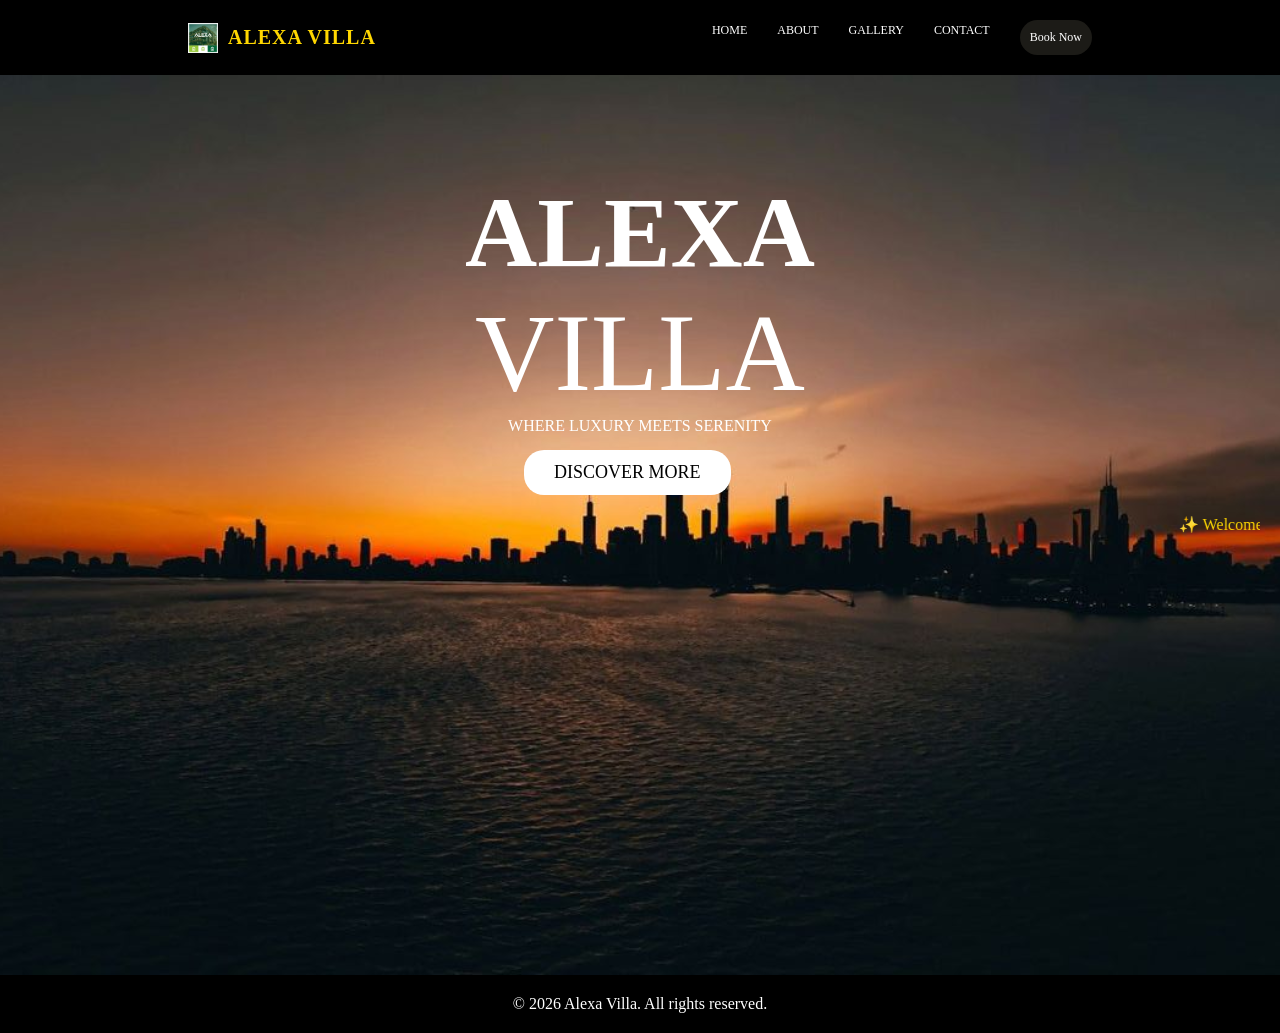
<file: alexa-villa/index.html>
<!DOCTYPE html>
<html lang="en">
<head>
    <meta charset="UTF-8">
    <meta name="viewport" content="width=device-width, initial-scale=1.0">
    <title>Document</title>
    <link rel="stylesheet" href="./style.css">
</head>
<body>
   <nav class="child1">
     <div>
         <img src="./image/Alexa.jpeg" alt="" width="30">
           <h1>ALEXA VILLA</h1>
     </div>
    <ul>
            <li><a href="index.html">HOME</a></li>
            <li><a href="about.html">ABOUT</a></li>
            <!-- <li><a href="villa.html">VILLA</a></li> -->
            <li><a href="gallery.html">GALLERY</a></li>
            <!-- <li><a href="experience.html">EXPERIENCE</a></li> -->
            <li><a href="contact.html">CONTACT</a></li>
            <li><a href="booking.html" class="book-btn">book now</a></li>
        </ul>

        
</nav>

       <section class="home">
            <h1>ALEXA</h1>
            <span>VILLA</span>
            <p>WHERE LUXURY MEETS SERENITY</p>
            <a href="./gallery.html">
            <button>DISCOVER MORE</button>
            </a>
            <marquee behavior="" direction="LEFT">✨ Welcome to Alexa Villa – Where Luxury Meets Comfort. Book Your Dream Stay Today! ✨.</marquee>
            
       </section>

       <div class="footer-bottom">
        <p>&copy; 2026 Alexa Villa. All rights reserved.</p>
       </div>
       
   </body>
   </html>
</file>
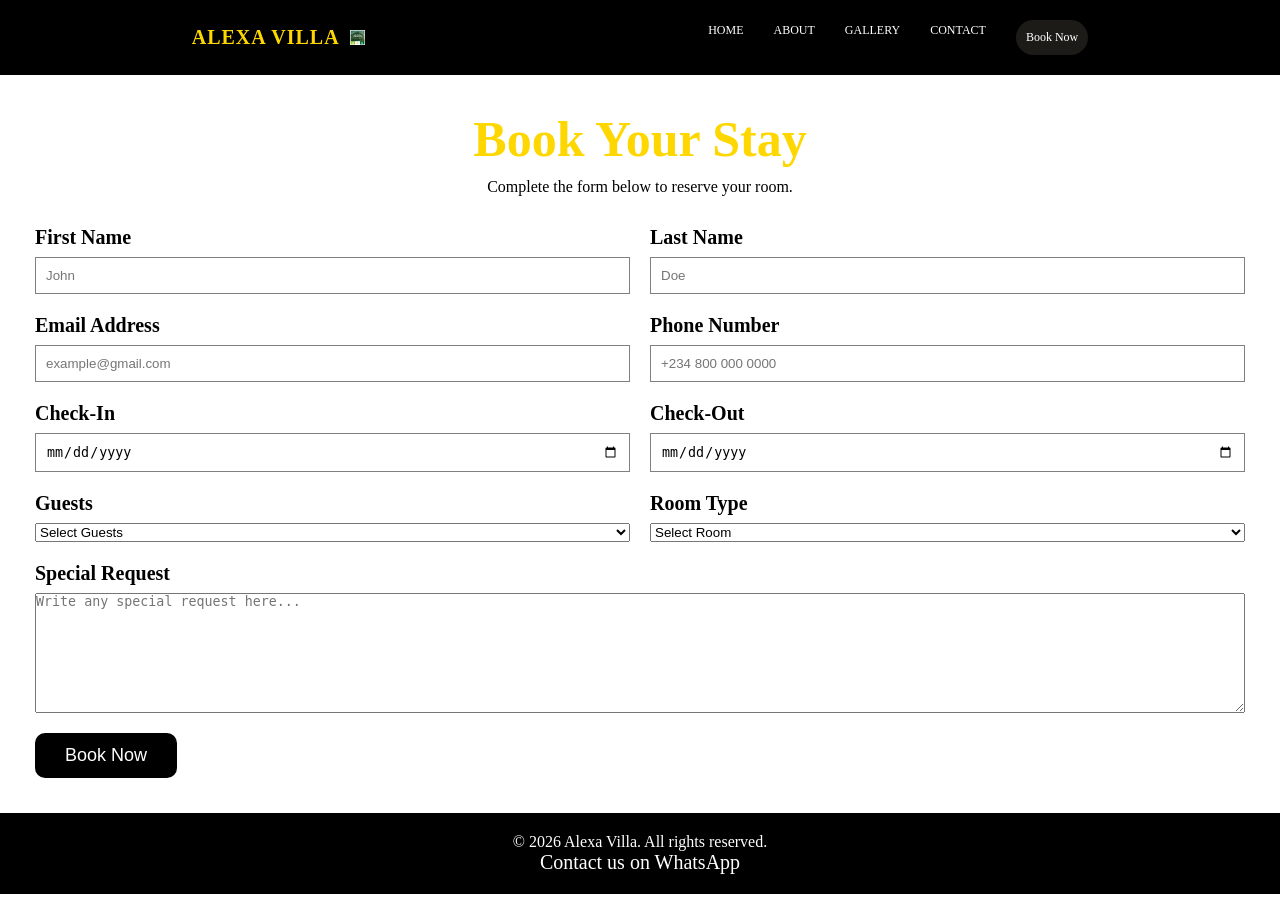
<file: alexa-villa/booking.html>
<!DOCTYPE html>
<html lang="en">
<head>
    <meta charset="UTF-8">
    <meta name="viewport" content="width=device-width, initial-scale=1.0">
    <title>Document</title>
    <link rel="stylesheet" href="style.css">
</head>
<body>
     <nav class="child1">
     <div>
           <h1>ALEXA VILLA</h1>
           <img src="./image/Alexa.jpeg" alt="" width="15">
     </div>
    <ul>
            <li><a href="index.html">HOME</a></li>
            <li><a href="about.html">ABOUT</a></li>
            <!-- <li><a href="villa.html">VILLA</a></li> -->
            <li><a href="gallery.html">GALLERY</a></li>
            <!-- <li><a href="experience.html">EXPERIENCE</a></li> -->
            <li><a href="contact.html">CONTACT</a></li>
            <li><a href="booking.html" class="book-btn">book now</a></li>
        </ul>
    </nav>
    
    <div class="container">
    <form class="booking-form">
        <h2>Book Your Stay</h2>
        <p>Complete the form below to reserve your room.</p>

        <div class="row">
            <div class="input-box">
                <label>First Name</label>
                <input type="text" placeholder="John" required>
            </div>

            <div class="input-box">
                <label>Last Name</label>
                <input type="text" placeholder="Doe" required>
            </div>
        </div>

        <div class="row">
            <div class="input-box">
                <label>Email Address</label>
                <input type="email" placeholder="example@gmail.com" required>
            </div>

            <div class="input-box">
                <label>Phone Number</label>
                <input type="tel" placeholder="+234 800 000 0000" required>
            </div>
        </div>

        <div class="row">
            <div class="input-box">
                <label>Check-In</label>
                <input type="date" required>
            </div>

            

            <div class="input-box">
                <label>Check-Out</label>
                <input type="date" required>
            </div>
        </div>

        <div class="row">
            <div class="input-box">
                <label>Guests</label>
                <select required>
                    <option>Select Guests</option>
                    <option>1 Guest</option>
                    <option>2 Guests</option>
                    <option>3 Guests</option>
                    <option>4 Guests</option>
                    <option>5+ Guests</option>
                </select>
            </div>

            <div class="input-box">
                <label>Room Type</label>
                <select required>
                    <option>Select Room</option>
                    <option>Standard Room</option>
                    <option>Deluxe Room</option>
                    <option>Executive Suite</option>
                    <option>Family Suite</option>
                </select>
            </div>
        </div>

        <div class="input-box">
            <label>Special Request</label>
            <textarea placeholder="Write any special request here..."></textarea>
        </div>

        <button type="submit">Book Now</button>

    </form>
</div> 

<div class="footer-bottom">
    <p>&copy; 2026 Alexa Villa. All rights reserved.</p>
     <a href="https://wa.me/2348020954027/" target="_blank">Contact us on WhatsApp</a>
    </div>
</body>
</html>
</file>
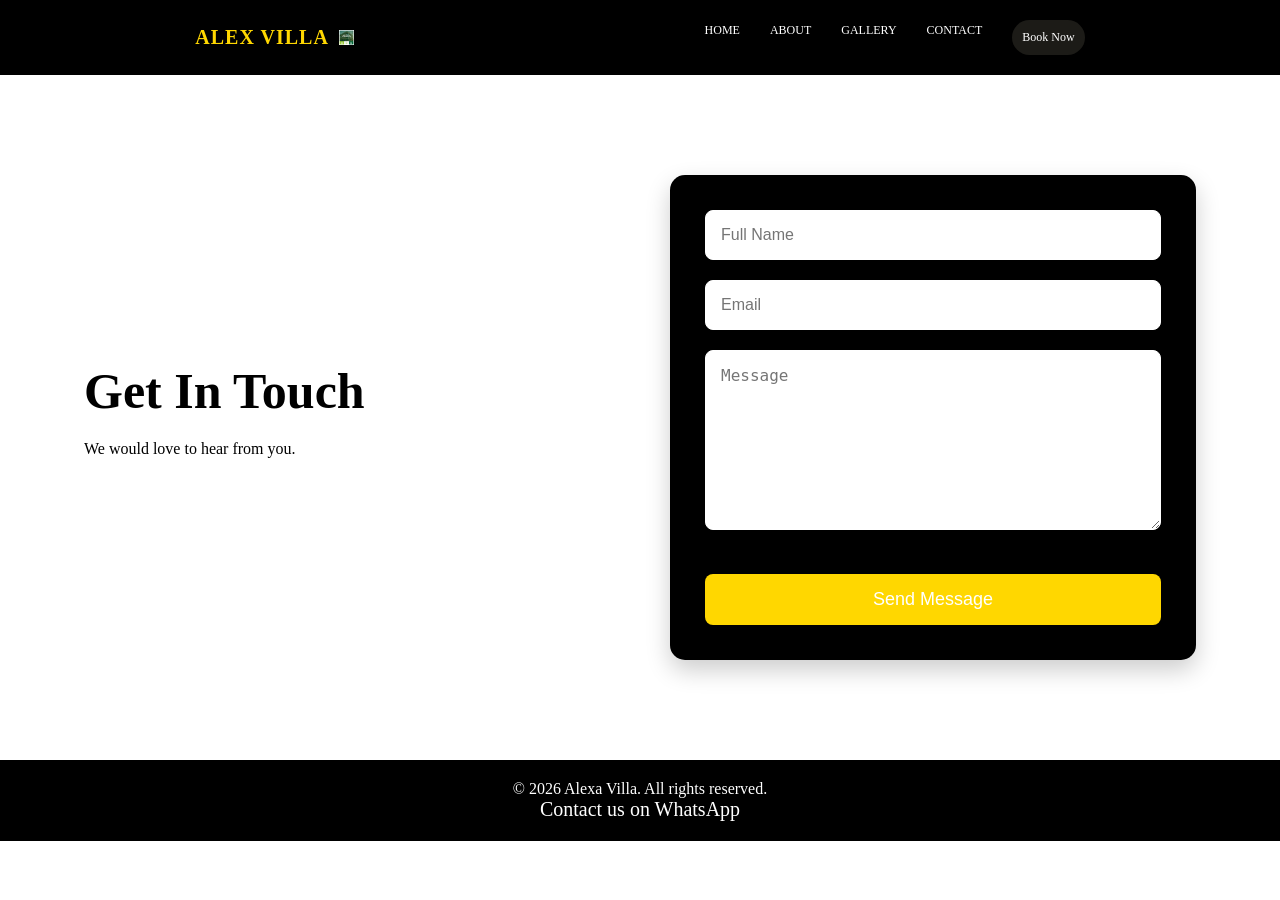
<file: alexa-villa/contact.html>
<!DOCTYPE html>
<html lang="en">
<head>
    <meta charset="UTF-8">
    <meta name="viewport" content="width=device-width, initial-scale=1.0">
    <title>Document</title>
    <link rel="stylesheet" href="style.css">
</head>
<body>
     <nav class="child1">
     <div>
           <h1>ALEX VILLA</h1>
           <img src="./image/Alexa.jpeg" alt="" width="15">
     </div>
    <ul>
            <li><a href="index.html">HOME</a></li>
            <li><a href="about.html">ABOUT</a></li>
            <!-- <li><a href="villa.html">VILLA</a></li> -->
            <li><a href="gallery.html">GALLERY</a></li>
            <!-- <li><a href="experience.html">EXPERIENCE</a></li> -->
            <li><a href="contact.html">CONTACT</a></li>
            <li><a href="booking.html" class="book-btn">book now</a></li>
        </ul>

    </nav>
        <!-- <footer>
            <div class="footer content">
                <h2>ALEXA VILLA</h2>
                <P>luxury,comfort,and unforgettable experiences await you.</P>

                <p>email:info@alexavilla.com</p>
                <p>phone:08070901042</p>

                <p>&copy; 2026 Alexa Villa. All Rights Reserved.</p>
            </div>
        </footer> -->
        <section class="contact">

    <!-- Left side -->
    <div class="left">
        <h1>Get In Touch</h1>
        <p>We would love to hear from you.</p>
    </div>
    

    <!-- Right side -->
    <div class="right">
        <form>
            <input type="text" placeholder="Full Name" required>
            <input type="email" placeholder="Email"  required>
            <textarea placeholder="Message" required></textarea>
            <button>Send Message</button>
        </form>
    </div>

</section>

<div class="footer-bottom">
    <p>&copy; 2026 Alexa Villa. All rights reserved.</p>
    
     <a href="https://wa.me/qr/52IZMQH6K3XVC1" target="_blank">Contact us on WhatsApp</a>

    </div>
</body>
</html>
</file>
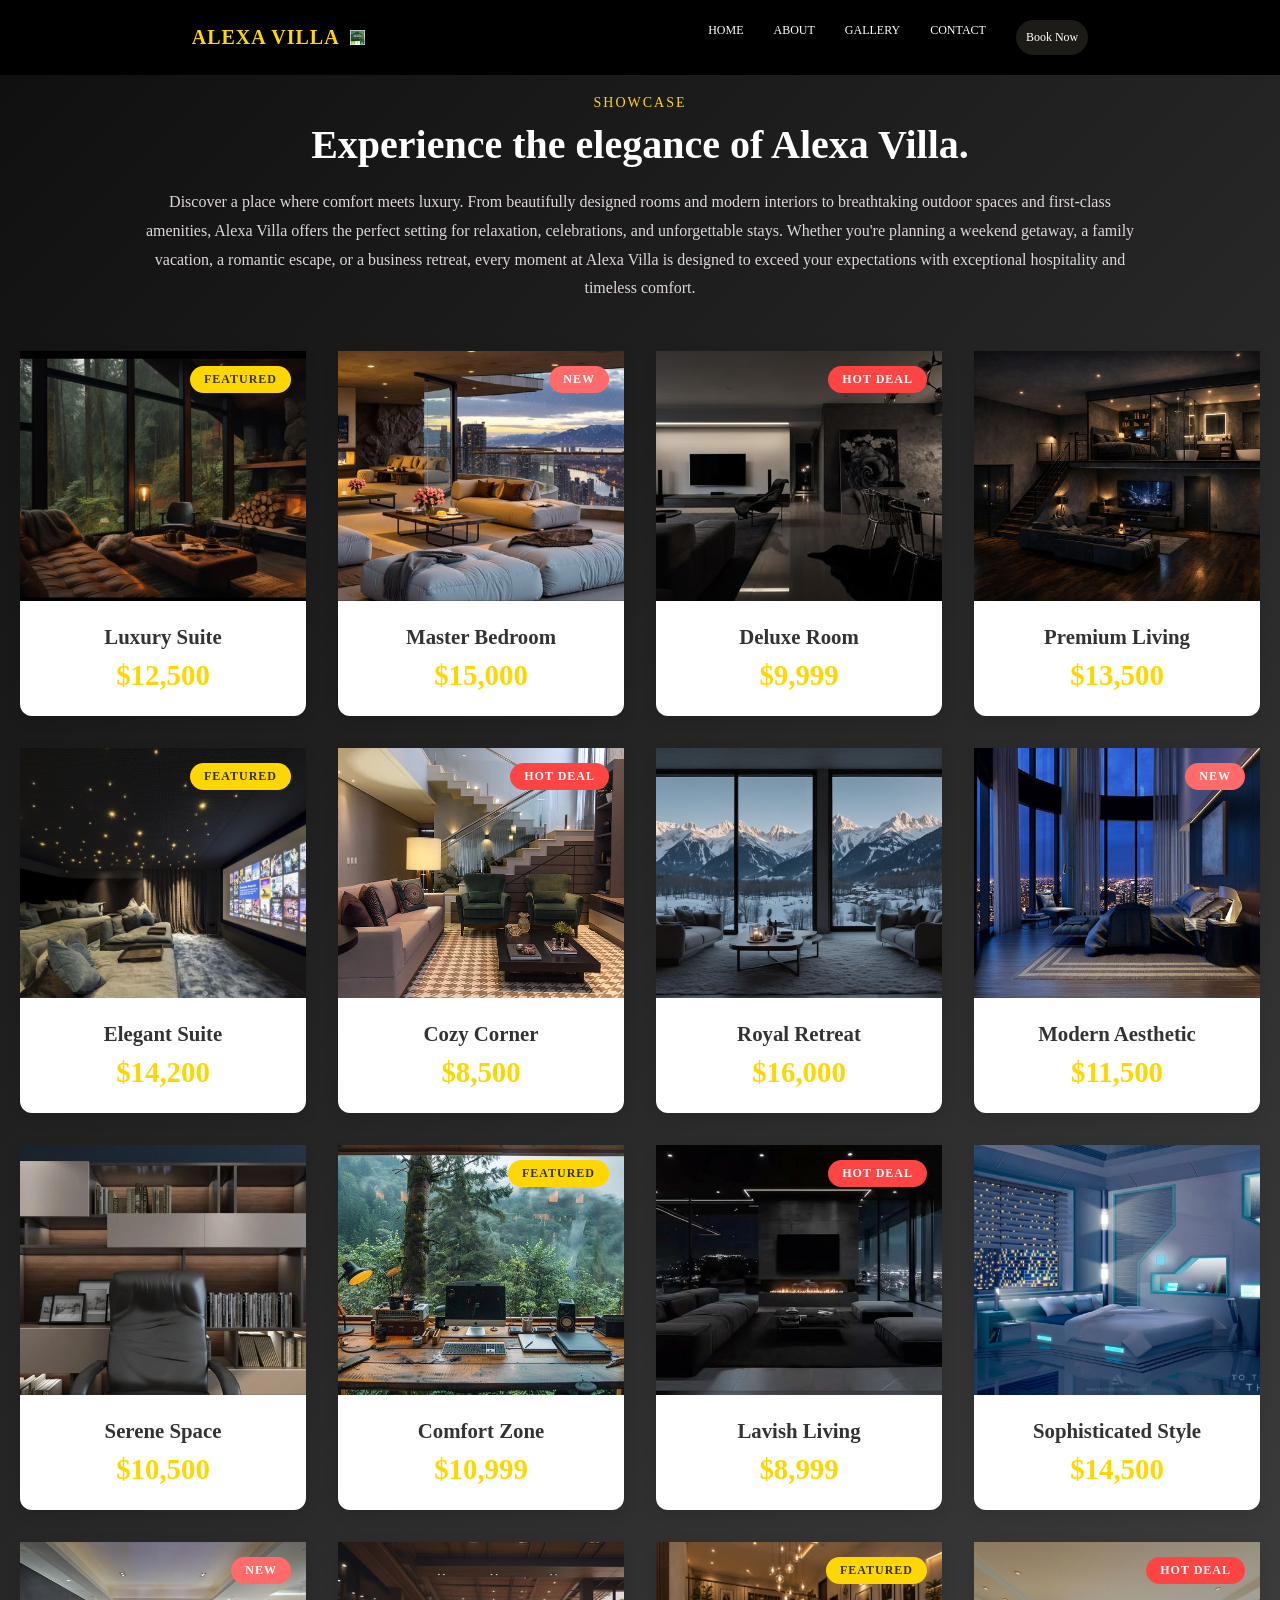
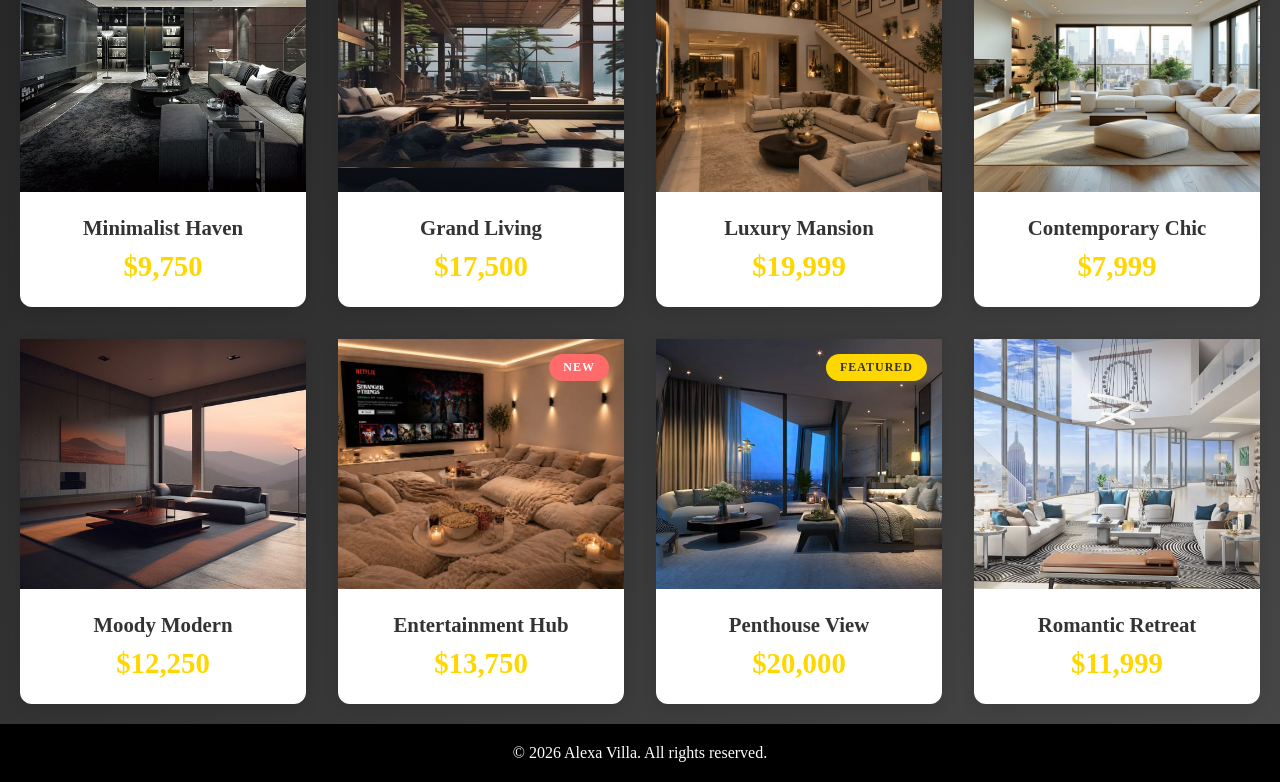
<file: alexa-villa/gallery.html>
<!DOCTYPE html>
<html lang="en">
<head>
    <meta charset="UTF-8">
    <meta name="viewport" content="width=device-width, initial-scale=1.0">
    <title>Document</title>
    <link rel="stylesheet" href="style.css">
</head>
<body>
     <nav class="child1">
     <div>
           <h1>ALEXA VILLA</h1>
           <img src="./image/Alexa.jpeg" alt="" width="15">
     </div>
    <ul>
            <li><a href="index.html">HOME</a></li>
            <li><a href="about.html">ABOUT</a></li>
            <!-- <li><a href="villa.html">VILLA</a></li> -->
            <li><a href="gallery.html">GALLERY</a></li>
            <!-- <li><a href="experience.html">EXPERIENCE</a></li> -->
            <li><a href="contact.html">CONTACT</a></li>
            <li><a href="booking.html" class="book-btn">book now</a></li>
        </ul>

        
</nav>

<section class="column1">
    <div class="lex">
        <div class="section-heading">
            <span class="label">Showcase</span>
            <h2>Experience the elegance of Alexa Villa.

            </h2>
            <p>Discover a place where comfort meets luxury. From beautifully designed rooms and modern interiors to breathtaking outdoor spaces and first-class amenities, Alexa Villa offers the perfect setting for relaxation, celebrations, and unforgettable stays.
Whether you're planning a weekend getaway, a family vacation, a romantic escape, or a business retreat, every moment at Alexa Villa is designed to exceed your expectations with exceptional hospitality and timeless comfort.</p>
        </div>

        <div class="gallery-items">
            <article class="gallery-card">
                <div class="card-image-wrapper">
                    <img src="./image/image2/140878294590644867.jpeg" alt="Luxury Suite">
                    <span class="badge badge-featured">Featured</span>
                </div>
                <div class="card-content">
                    <h3>Luxury Suite</h3>
                    <p class="price">$12,500</p>
                </div>
            </article>

            <article class="gallery-card">
                <div class="card-image-wrapper">
                    <img src="./image/image2/229120699788354878.jpeg" alt="Master Bedroom">
                    <span class="badge badge-new">New</span>
                </div>
                <div class="card-content">
                    <h3>Master Bedroom</h3>
                    <p class="price">$15,000</p>
                </div>
            </article>

            <article class="gallery-card">
                <div class="card-image-wrapper">
                    <img src="./image/image2/17873729766401448.jpeg" alt="Deluxe Room">
                    <span class="badge badge-hot">Hot Deal</span>
                </div>
                <div class="card-content">
                    <h3>Deluxe Room</h3>
                    <p class="price">$9,999</p>
                </div>
            </article>

            <article class="gallery-card">
                <div class="card-image-wrapper">
                    <img src="./image/image2/2744449769845464.jpeg" alt="Premium Living">
                </div>
                <div class="card-content">
                    <h3>Premium Living</h3>
                    <p class="price">$13,500</p>
                </div>
            </article>

            <article class="gallery-card">
                <div class="card-image-wrapper">
                    <img src="./image/image2/281543726564271.jpeg" alt="Elegant Suite">
                    <span class="badge badge-featured">Featured</span>
                </div>
                <div class="card-content">
                    <h3>Elegant Suite</h3>
                    <p class="price">$14,200</p>
                </div>
            </article>

            <article class="gallery-card">
                <div class="card-image-wrapper">
                    <img src="./image/image2/292804413294853085.jpeg" alt="Cozy Corner">
                    <span class="badge badge-hot">Hot Deal</span>
                </div>
                <div class="card-content">
                    <h3>Cozy Corner</h3>
                    <p class="price">$8,500</p>
                </div>
            </article>

            <article class="gallery-card">
                <div class="card-image-wrapper">
                    <img src="./image/image2/321163017197739006.jpeg" alt="Royal Retreat">
                </div>
                <div class="card-content">
                    <h3>Royal Retreat</h3>
                    <p class="price">$16,000</p>
                </div>
            </article>

            <article class="gallery-card">
                <div class="card-image-wrapper">
                    <img src="./image/image2/35 Luxurious Bedroom Ideas and Designs  — RenoGuide - Australian Renovation Ideas and Inspiration.jpeg" alt="Modern Aesthetic">
                    <span class="badge badge-new">New</span>
                </div>
                <div class="card-content">
                    <h3>Modern Aesthetic</h3>
                    <p class="price">$11,500</p>
                </div>
            </article>

            <article class="gallery-card">
                <div class="card-image-wrapper">
                    <img src="./image/image2/56646907809626707.jpeg" alt="Serene Space">
                </div>
                <div class="card-content">
                    <h3>Serene Space</h3>
                    <p class="price">$10,500</p>
                </div>
            </article>

            <article class="gallery-card">
                <div class="card-image-wrapper">
                    <img src="./image/image2/5911043262536595.jpeg" alt="Comfort Zone">
                    <span class="badge badge-featured">Featured</span>
                </div>
                <div class="card-content">
                    <h3>Comfort Zone</h3>
                    <p class="price">$10,999</p>
                </div>
            </article>

            <article class="gallery-card">
                <div class="card-image-wrapper">
                    <img src="./image/image2/59180182598187078.jpeg" alt="Lavish Living">
                    <span class="badge badge-hot">Hot Deal</span>
                </div>
                <div class="card-content">
                    <h3>Lavish Living</h3>
                    <p class="price">$8,999</p>
                </div>
            </article>

            <article class="gallery-card">
                <div class="card-image-wrapper">
                    <img src="./image/image2/6051780738802657.jpeg" alt="Sophisticated Style">
                </div>
                <div class="card-content">
                    <h3>Sophisticated Style</h3>
                    <p class="price">$14,500</p>
                </div>
            </article>

            <article class="gallery-card">
                <div class="card-image-wrapper">
                    <img src="./image/image2/Ask Maria_ What Mood Does Black and White Convey_ Warm or Cool_.jpeg" alt="Minimalist Haven">
                    <span class="badge badge-new">New</span>
                </div>
                <div class="card-content">
                    <h3>Minimalist Haven</h3>
                    <p class="price">$9,750</p>
                </div>
            </article>

            <article class="gallery-card">
                <div class="card-image-wrapper">
                    <img src="./image/image2/Japanese Grand Living Room.jpeg" alt="Grand Living">
                </div>
                <div class="card-content">
                    <h3>Grand Living</h3>
                    <p class="price">$17,500</p>
                </div>
            </article>

            <article class="gallery-card">
                <div class="card-image-wrapper">
                    <img src="./image/image2/Luxury Big Home Interior ✨ _ Modern Staircase Living Room Aesthetic.jpeg" alt="Luxury Mansion">
                    <span class="badge badge-featured">Featured</span>
                </div>
                <div class="card-content">
                    <h3>Luxury Mansion</h3>
                    <p class="price">$19,999</p>
                </div>
            </article>

            <article class="gallery-card">
                <div class="card-image-wrapper">
                    <img src="./image/image2/Modern Living Room Zoom Background (Digital Download).jpeg" alt="Contemporary Chic">
                    <span class="badge badge-hot">Hot Deal</span>
                </div>
                <div class="card-content">
                    <h3>Contemporary Chic</h3>
                    <p class="price">$7,999</p>
                </div>
            </article>

            <article class="gallery-card">
                <div class="card-image-wrapper">
                    <img src="./image/image2/Professional Zoom Backgrounds _ Modern Home Interior Photos _ Downloadable Zoom Backgrounds Modern Home _ Moody Modern Interior Home Design - Etsy.jpeg" alt="Moody Modern">
                </div>
                <div class="card-content">
                    <h3>Moody Modern</h3>
                    <p class="price">$12,250</p>
                </div>
            </article>

            <article class="gallery-card">
                <div class="card-image-wrapper">
                    <img src="./image/image2/sinema salonu.jpeg" alt="Entertainment Hub">
                    <span class="badge badge-new">New</span>
                </div>
                <div class="card-content">
                    <h3>Entertainment Hub</h3>
                    <p class="price">$13,750</p>
                </div>
            </article>

            <article class="gallery-card">
                <div class="card-image-wrapper">
                    <img src="./image/image2/Think Hong Kong property is expensive_ Sydney's One Barangaroo reaches HK$612million.jpeg" alt="Penthouse View">
                    <span class="badge badge-featured">Featured</span>
                </div>
                <div class="card-content">
                    <h3>Penthouse View</h3>
                    <p class="price">$20,000</p>
                </div>
            </article>

            <article class="gallery-card">
                <div class="card-image-wrapper">
                    <img src="./image/image2/Наш тайный роман фон.jpeg" alt="Romantic Retreat">
                </div>
                <div class="card-content">
                    <h3>Romantic Retreat</h3>
                    <p class="price">$11,999</p>
                </div>
            </article>
        </div>
    </div>
</section>

<div class="footer-bottom">
<p>&copy; 2026 Alexa Villa. All rights reserved.</p>
</div>
</body>
</html>
</file>
<file: alexa-villa/style.css>
*{
    margin: 0;
    padding: 0;
    box-sizing: border-box;
}
html{
    scroll-behavior: smooth;
}

.child1{
     display: flex;
    align-items: center;
    justify-content: space-around;
    background-color: black;
    padding: 20px;
    font-family: Georgia, 'Times New Roman', Times, serif;
    position: sticky;
    top: 0;
    z-index: 1000;
    transition: 2s;
}
.child1 div{
    display: flex;
    align-items: center;
    gap: 10px;
}

.child1 h1{
    color:  gold;
    letter-spacing: 1px;
    font-size: 20px;
    box-shadow: 20px;
}
    /* animation-name: alex;
    animation-duration: 2s ;
    animation-timing-function: ease;
    animation-iteration-count: infinite;
    animation-direction: alternate;
} */
 /* .child1 h1:hover{
      transform: scale(1.1) rotate(5deg);
    background: linear-gradient(45deg, gold, blue, purple, );
    box-shadow: 0 20px 40px rgb(8, 8, 56);
    box-shadow: 0 0 25px gold ;
} */
@keyframes alex{
    0%{
        transform: translateY(0);
    }
    25%{
        transform: translateX(-20px);
    }
    50%{
        transform: translateY(-20px);
    }
    75%{
        transform: scaleX(1.1);
    }
    100%{
        transform: translateY(0);
    }
}

.child1 ul{
    display: flex;
    list-style: none;
    gap: 30px;
}
.child1 a{
    font-family: Georgia, 'Times New Roman', Times, serif;
    text-decoration: none;
    font-size: 12px;
    color: white;
}
.child1 a:hover{
    text-decoration: underline 2.4px gold;
}
.child1 button{
    background-color: white;
    color:  black;
    padding: 10px;
    border-radius: 20px;
    border: none;
    transition: 0.4s;
}

.book-btn{
    display: inline-block;
    background-color:rgb(28, 27, 23) ;
    color:black  ;
    padding: 10px;
    border-radius: 20px;
    border: none;
    transition: 0.4s;
    font-size: 15px;
    text-transform: capitalize;

}
.book-btn:hover{
     color:black;
    background-color: rgb(126, 117, 62);
    transform:translateY(-10px);
    
    
}
.child1 button:hover{
    color: white;
    background-color: gold;
    transform:translateY(-10px);
    
}
.child1 a:hover{
    color: gold;
}


.home{
    background-image: url(./image/laptop\ wallpaper\ hd\ 1080p\ aesthetic\,\ black\ desktop….jpeg);
    background-size: cover;
    background-position: center;
    height:100vh;
    animation: lex 10s ease-in-out infinite;

}
@keyframes lex{
    0%{
        background-color: #333;
        color: white;
    }
    25%{
       background:linear-gradient(rgba(0, 0, 0, 0.5), rgba(0, 0, 0, 0.5)), url(./image/Screenshot\ 2026-07-20\ 142310-da84bac4-f207-4575-9358-c3337b7176b7.jpg);
        background-size: cover;
        background-position: center;
        transform: scale(1.1);
    }
    70%{
        background:linear-gradient(rgba(0, 0, 0, 0.5), rgba(0, 0, 0, 0.5)), url(./image/Screenshot\ 2026-07-20\ 142339-0a53cb55-ae8a-4e79-a9fb-17d03f25970d.jpg);
        background-size: cover;
        background-position: center;
    }
    100%{
        background:linear-gradient(rgba(0, 0, 0, 0.5), rgba(0, 0, 0, 0.5)), url(./image/Screenshot\ 2026-07-20\ 142402-88cd6e6b-b859-4a5f-ab7a-1c44c15b7122.jpg);
    }
}

.home h1{
display: flex;
justify-content: center;
color: white;
font-family: Georgia, 'Times New Roman', Times, serif;
margin-top: 80px;
font-size: 100px;
}

.home span{
display: flex;
justify-content: center;
color: white;
font-family: Georgia, 'Times New Roman', Times, serif;
font-size: 110px;
}

.home p{
    color: white;
    text-align: center;

}
.home button{
    text-align: center;
    font-family: Georgia, 'Times New Roman', Times, serif;
    background-color: white;
    color:  black;
    padding:12px 30px;
    border-radius: 20px;
    border: none;
    justify-content: center;
    display: block;
    align-items: center;
    margin-left: 28em;
    margin-top: 15px;
    transition: 0.4s;
    
}
.home a{
    text-decoration: none;
}
.home button:hover{
    background-color: gold;
    color: white;
    transform:translateY(-10px);
}
marquee{
    color: gold;
    background-color:transparent;
    margin-top: 20px;
}
section{
    padding: 20px;

}

.about{
    background-color: lightblue;
    padding: 3em;
    height: 70vh;
}






.about1 h3{
    font-size: 50px;
    color: gold;
    font-family: fantasy;
    
}
.about1 span{
    font-size:80px; 
    color: white;
    font-family: fantasy;

}

.about1 p{
    font-size: 25px;
    color: white;
    font-family: fantasy;
}
.about1{
    background: url(./image/aboutimg.jpeg);
    background-repeat: no-repeat;
    background-size: center;
    background-size: cover;
    width:100%;
    height: 100vh;
}
.about2{
    display: flex;
    justify-content: space-evenly;
    gap: 10px;
    font-size: 20px;
    align-items: center;
    
    
}
.about3{
    width: 50%;
     
    
}
.about4 h3{
    font-size:50px;
    color: gold;
    font-family: fantasy;
    font-style: italic;
    

}
.about4 h2{
    font-size: 35px;
    font-family: Georgia, 'Times New Roman', Times, serif;
    


}
.about4 p{
    font-size: 15px;
    font-family: Georgia, 'Times New Roman', Times, serif;

}

.about5 i{
    color:gold;
    font-size: 4em;
}
.about5{
    display: flex;
    align-items: center;
    background-color: rgba(222, 184, 135, 0.344);
    width: 80%;
    margin-top: 2em;
    padding: 4em;
    
}
.about5 p{
    color: black;
}
.about6 img{
    width: 500px;
    box-shadow: 100px solid gold;
    gap: 20px;
    justify-content: flex-end;
}
.about7 h2{
    color: gold;
    font-family: fantasy;
    font-style: italic;
}
.text{
    text-align: center;
    padding: 20px;
}
.text h4{
    color: gold;
    text-transform: uppercase;
}
.text h2{
    text-transform: capitalize;
    font-size: 38px;
    padding-top: 10px;
}


.box{
   text-align: center;
   padding: 2em;
}
.card-box{
    display: flex;
}
.card{
    font-size: 20px;
    margin: 0;
    margin-bottom: 10px;
}
.card i{
    color: white;

}
.box{
    background-color: rgba(222, 184, 135, 0.344);
}
.card h3{
    font-size: 20px;
}
/* .card-box2{
    display: flex;
    margin-top: 20px; */

/* } */
/* .items{
     font-size: 20px;
    margin: 0;
    margin-bottom: 10px;
}
.card-box2 h3{
    gap: 100px;
    display: flex;
    text-align: center;
} */
 .card-box2{
    display: flex;
    padding: 2em;
    gap: 20px;
    align-items: center;
 }
 .items{
     font-size: 20px;
    margin: 0;
    margin-bottom: 10px;
 }
 .items i{
    color: gold;
 }
 .items h3{
    font-size: 20px;
    font-family: Georgia, 'Times New Roman', Times, serif;
    
 }

/* Gallery Styles */
.alex {
    background: linear-gradient(135deg, rgb(0, 0, 0), rgba(50, 50, 50, 0.9));
    color: white;
    padding: 4em 2em;
    text-align: center;
    margin-bottom: 2em;
}

.alex .eyebrow {
    color: gold;
    font-size: 14px;
    text-transform: uppercase;
    letter-spacing: 2px;
    display: block;
    margin-bottom: 10px;
}

.alex h1 {
    font-size: 2.5em;
    font-family: Georgia, 'Times New Roman', Times, serif;
    margin-bottom: 20px;
    font-weight: bold;
}

.alex p {
    /* font-size: 1.1em; */
    max-width: 800px;
    margin: 0 auto;
    line-height: 1.6;
    color: #dfd7d7;
}

.column1 {
    background-color: #f5f5f5;
    padding: 2em;
}

.section-heading {
    text-align: center;
    margin-bottom: 3em;
}

.section-heading .label {
    color: gold;
    font-size: 14px;
    text-transform: uppercase;
    letter-spacing: 2px;
    display: block;
    margin-bottom: 10px;
}

.section-heading h2 {
    font-size: 2.5em;
    color: #fff;
    font-family: Georgia, 'Times New Roman', Times, serif;
    margin-bottom: 20px;
}

.section-heading p {
    font-size: 1em;
    color: #dfd7d7;
    max-width: 1000px;
    margin: 0 auto;
    line-height: 1.8;
}

.gallery-items {
    display: grid;
    grid-template-columns: repeat(auto-fit, minmax(280px, 1fr));
    gap: 2em;
    max-width: 1400px;
    margin: 0 auto;
}

.gallery-card {
    background: white;
    border-radius: 12px;
    /* overflow: hidden; */
    box-shadow: 0 4px 15px rgba(0, 0, 0, 0.1);
    transition: all 0.3s ease;
    display: flex;
    flex-direction: column;
}

.gallery-card:hover {
    transform: translateY(-10px);
    box-shadow: 0 12px 30px rgba(0, 0, 0, 0.2);
}

.card-image-wrapper {
    position: relative;
    overflow: hidden;
    background: #f0f0f0;
}

.card-image-wrapper img {
    width: 100%;
    height: 250px;
    object-fit: cover;
    display: block;
    transition: transform 0.4s ease;
}

.gallery-card:hover .card-image-wrapper img {
    transform: scale(1.05);
}

.badge {
    position: absolute;
    top: 15px;
    right: 15px;
    padding: 6px 14px;
    border-radius: 20px;
    font-size: 12px;
    font-weight: bold;
    text-transform: uppercase;
    letter-spacing: 1px;
    animation: pulse 2s ease-in-out infinite;
}

.badge-featured {
    background-color: #FFD700;
    color: #333;
}

.badge-new {
    background-color: #FF6B6B;
    color: white;
}

.badge-hot {
    background-color: #FF4444;
    color: white;
}

@keyframes pulse {
    0%, 100% {
        box-shadow: 0 0 5px rgba(255, 215, 0, 0.3);
    }
    50% {
        box-shadow: 0 0 15px rgba(255, 215, 0, 0.7);
    }
}

.card-content {
    padding: 1.5em;
    flex-grow: 1;
    display: flex;
    flex-direction: column;
}

.card-content h3 {
    font-size: 1.3em;
    color: #333;
    font-family: Georgia, 'Times New Roman', Times, serif;
    margin-bottom: 10px;
    font-weight: 600;
}

.card-content .price {
    font-size: 1.8em;
    color: gold;
    font-weight: bold;
    margin: 0;
    margin-top: auto;
}

@media (max-width:500px){
    .about1 h3{
    font-size: 50px;
    color: gold;
    font-family: fantasy;
    
}
.about1 span{
    font-size:80px; 
    color: white;
    font-family: fantasy;

}

.about1 p{
    font-size: 25px;
    color: white;
    font-family: fantasy;
}
.about1{
    background: url(./image/Desktop\ wallpaper\ -\ Luxury\ villa\ view\ with\ sports\ car.jpeg);
    background-repeat: no-repeat;
    background-size: center;
    background-size: cover;
    width:100%;
    height: 100vh;
}
.about2{
    display: flex;
    flex-direction: column;
    justify-content: space-evenly;
    gap: 10px;
    font-size: 20px;
    align-items: center;
    
    
}
.about3{
    width: 100%;
    /* height: 50%; */
     
    
}
.about4 h3{
    font-size:50px;
    color: gold;
    font-family: fantasy;
    font-style: italic;
    

}
.about4 h2{
    font-size: 35px;
    font-family: Georgia, 'Times New Roman', Times, serif;
    


}
.about4 p{
    font-size: 15px;
    font-family: Georgia, 'Times New Roman', Times, serif;

}

.about5 i{
    color:gold;
    font-size: 4em;
}
.about5{
    display: flex;
    flex-direction: column;
    align-items: center;
    background-color: rgba(222, 184, 135, 0.344);
    width: 100%;
    margin-top: 2em;
    padding: 2em;
    height: 30%;
    
    
}
.about5 p{
    color: black;
}
.about6 video{
    width: 100%;
    height: 50vh;
    box-shadow: 100px solid gold;
    gap: 20px;
    justify-content: flex-end;
}
.about7 h2{
    color: gold;
    font-family: fantasy;
    font-style: italic;
}
.text{
    text-align: center;
    padding: 20px;
}
.text h4{
    color: gold;
    text-transform: uppercase;
}
.text h2{
    text-transform: capitalize;
    font-size: 38px;
    padding-top: 10px;
}


.box{
   text-align: center;
   padding: 2em;
}
.card-box{
    display: flex;
    
}
.card{
    font-size: 20px;
    margin: 0;
    margin-bottom: 10px;
}
.card i{
    color: white;

}
.box{
    background-color: rgba(222, 184, 135, 0.344);
}
.card h3{
    font-size: 20px;
}
/* .card-box2{
    display: flex;
    margin-top: 20px; */

/* } */
/* .items{
     font-size: 20px;
    margin: 0;
    margin-bottom: 10px;
}
.card-box2 h3{
    gap: 100px;
    display: flex;
    text-align: center;
} */
 .card-box2{
    display: flex;
    padding: 2em;
    gap: 20px;
    align-items: center;
 }
 .items{
     font-size: 20px;
    margin: 0;
    margin-bottom: 10px;
 }
 .items i{
    color: gold;
 }
 .items h3{
    font-size: 20px;
    font-family: Georgia, 'Times New Roman', Times, serif;
    
 }

}




.container{
    width:100%;
    /* max-width:850px;
    size: 80px;
    font-size: 20px; */
}


.booking-form{
    background:white;
    padding:35px;
    /* border-radius:18px; */
    box-shadow:0 20px 15px;
}

.booking-form h2{
    text-align:center;
    color:gold;
    margin-bottom:10px;
    font-size:32px;
    font-size: 50px;
    font-family:georgia, 'Times New Roman', Times, serif;
}

.booking-form p{
    text-align:center;
    color:black;
    margin-bottom:30px;
    font: 15px;
    font-family: Georgia, 'Times New Roman', Times, serif;
}

.row{
    display:flex;
    gap:20px;
    margin-bottom:20px;
}



.input-box{
    flex:1;
    display:flex;
    flex-direction:column;
    font-size: 20px;
}

.input-box label{
    margin-bottom:8px;
    font-weight:bold;
    color:black;
    font-size: 20px;
}
.input-box input{
    border: 1px solid grey;
    width:100%;
    padding:10px;
}
/* .booking form{
    padding:14px;
    border:1px solid white;
    border-radius:10px;
    outline:none;
    font-size:16px;
    transition:.3s;
} */

.input-box textarea{
    height:120px;

}

button{
    width:auto;
    padding:12px 30px;
    border:none;
    border-radius:10px;
    background:black;
    color:white;
    font-size:18px;
    cursor:pointer;
    transition:.3s;
    margin-top: 20px;
}

button:hover{
    background:gold;
    transform:translateY(-2px);
}



 .contact{
    width:90%;
    margin:80px auto;
    display:flex;
    justify-content:space-between;
    align-items:center;
    gap: 60px;
    
    
}

.left{
    flex:1;
}

.left h1{
    font-size:50px;
    color:black;
    margin-bottom:20px;
}

.left p{
    color:black;
    margin-bottom:15px;
}

.info h3{
    color:black;
    margin-top:25px;
    margin-bottom:8px;
}

.right{
    flex:1;
}

.right form{
    background:black;
    padding:35px;
    border-radius:15px;
    box-shadow:0 10px 25px rgba(0,0,0,.2);
}

.right form input,
.right form textarea{
    width:100%;
    padding:15px;
    margin-bottom:20px;
    border:1px solid white;
    border-radius:8px;
    font-size:16px;
}

.right form textarea{
    height:180px;
    
}



.right form button{
    width:100%;
    padding:15px;
    border:none;
    background:gold;
    color:white;
    font-size:18px;
    border-radius:8px;
    cursor:pointer;
    transition:.3s;
}

.right form button:hover{
    background:black;
}

@media(max-width:600px){
    .contact{
    width:100%;
    margin:80px auto;
    display:flex;
    justify-content:space-between;
    align-items:center;
    gap: 60px;
    flex-direction: column;
    
    
}

.left{
    flex:1;
}

.left h1{
    font-size:50px;
    color:black;
    margin-bottom:20px;
}

.left p{
    color:black;
    margin-bottom:15px;
}

.info h3{
    color:black;
    margin-top:25px;
    margin-bottom:8px;
}

.right{
    flex:1;
}

.right form{
    background:black;
    width: 100%;
    padding:35px;
    border-radius:15px;
    box-shadow:0 10px 25px rgba(0,0,0,.2);
}

.right form input,
.right form textarea{
    width:100%;
    padding:15px;
    margin-bottom:20px;
    border:1px solid white;
    border-radius:8px;
    font-size:16px;
}

.right form textarea{
    height:180px;
    width: 100%;
    
}



.right form button{
    width:100%;
    padding:15px;
    border:none;
    background:gold;
    color:white;
    font-size:18px;
    border-radius:8px;
    cursor:pointer;
    transition:.3s;
}

.right form button:hover{
    background:black;
}

    
    
}

.alex{
    background-color: black;
    color: white;
    padding: 20px;
    text-align: center;
    margin-top: 20px;
}

.eyebrow{
    color: gold;
    font-size: 20px;
    text-align: center;
}
.column1{
     background: linear-gradient(135deg, rgba(0, 0, 0, 0.938), rgba(50, 50, 50, 0.9));
    color: white;
    padding: 20px;
    text-align: center;
}
.footer-bottom{
    background-color: black;
    color: white;
    padding: 20px;
    text-align: center;
    /* margin-top: 20px; */
}

.footer-bottom a{
    color: white;
    font-size: 20px;
    text-decoration: none;
}

.footer-bottom a:hover{
    color: gold;
}

.footer-bottom i{
    background-color: red;
}
</file>
